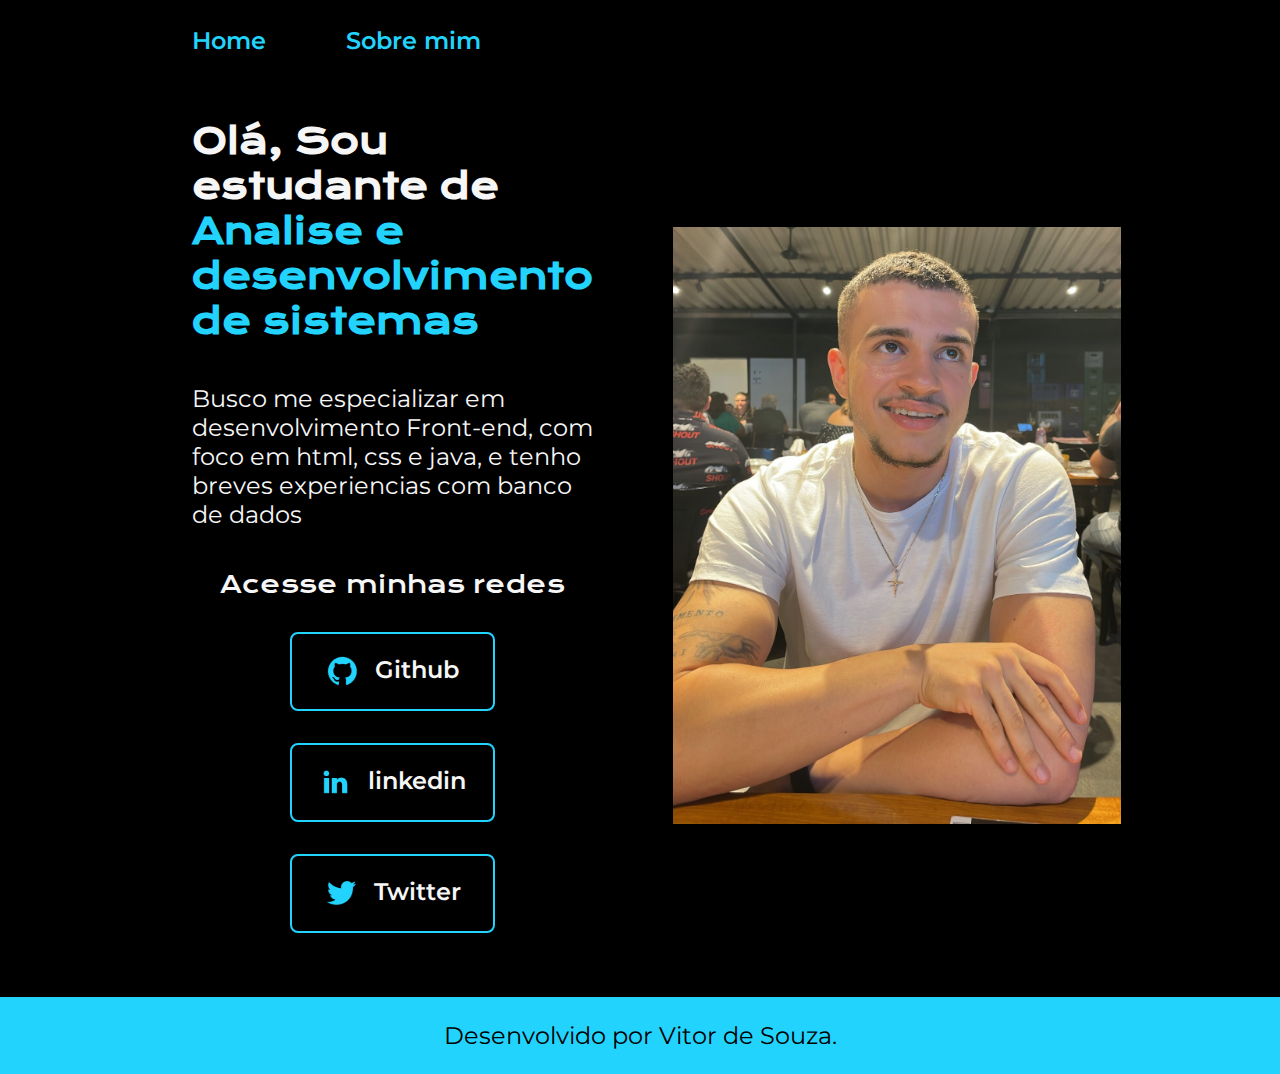
<file: index.html>
<!DOCTYPE html>
<html lang="pt-br">

<head>
    <meta charset="UTF-8">
    <meta http-equiv="X-UA-Compatible" content="IE=edge">
    <meta name="viewport" content="width=device-width, initial-scale=1.0">
    <title>Portifolio</title>
    <link rel="stylesheet" href="./styles/style.css">
</head>

<body>
    <header class="cabecalho">
        <nav class="cabecalho__menu">
            <a class="cabecalho__menu__link" href="index.html">Home</a>
            <a class="cabecalho__menu__link" href="about.html">Sobre mim</a>
        </nav>
    </header>
    <main class="apresentacao">
        <section class="apresentacao__conteudo">
            <h1 class="apresentacao__conteudo__titulo">Olá, Sou estudante de<strong 
            class="titulo-destaque"> Analise e desenvolvimento de sistemas
            </strong></h1>
            <p class="apresentacao__conteudo__texto">Busco me especializar em desenvolvimento
            Front-end, com foco em html, css e java, e tenho breves experiencias com banco de dados</p>
            <div class="apresentacao__links">
                <h2 class="apresentacao__links__subtitulo">Acesse minhas redes</h2>
                <a class="apresentacao__links__navegacao" href="https://github.com/Vitor681">
                    <img src="./assets/github.png">
                    Github
                </a>
                <a class="apresentacao__links__navegacao" href="https://www.linkedin.com/in/vitor-souza-73089425b/">
                    <img src="./assets/linkedin.png">
                    linkedin
                </a>
                <a class="apresentacao__links__navegacao" href="https://twitter.com/VitorSouz04">
                    <img src="./assets/twitter.png">
                    Twitter
                </a>
            </div>
        </section>
        <img class="apresentacao__imagem" src="./assets/My.jpg" alt="Foto da Joana Santos programando">
    </main>
    <footer class="rodape">
        <p>Desenvolvido por Vitor de Souza.</p>
    </footer>
</body>

</html>
</file>
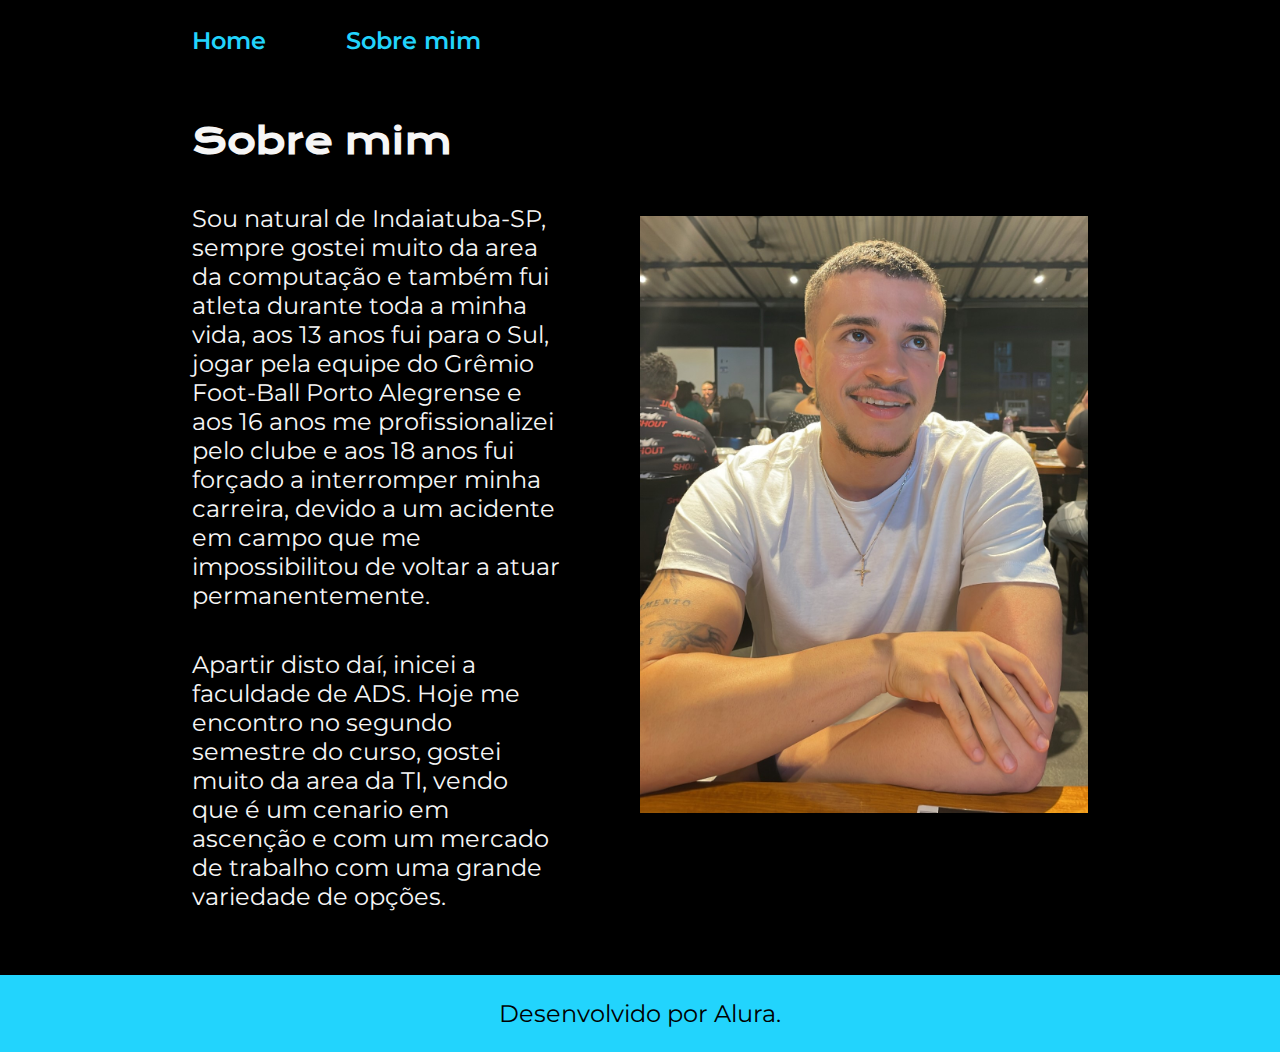
<file: about.html>
<!DOCTYPE html>
<html lang="pt-br">

<head>
    <meta charset="UTF-8">
    <meta http-equiv="X-UA-Compatible" content="IE=edge">
    <meta name="viewport" content="width=device-width, initial-scale=1.0">
    <title>Sobre mim</title>
    <link rel="stylesheet" href="./styles/style.css">
</head>

<body>
    <header class="cabecalho">
        <nav class="cabecalho__menu">
            <a class="cabecalho__menu__link" href="index.html">Home</a>
            <a class="cabecalho__menu__link" href="about.html">Sobre mim</a>
        </nav>
    </header>

    <main class="apresentacao">
        <section class="apresentacao__conteudo">
            <h1 class="apresentacao__conteudo__titulo">Sobre mim</h1>
            <p class="apresentacao__conteudo__texto">Sou natural de Indaiatuba-SP, sempre gostei muito da area da
                computação e também fui atleta durante toda a minha vida, aos 13 anos fui para o Sul, jogar pela equipe
                do Grêmio Foot-Ball Porto Alegrense e aos 16 anos me profissionalizei pelo clube e aos 18 anos fui
                forçado a interromper minha carreira, devido a um acidente em campo que me
                impossibilitou de voltar a atuar permanentemente.
            </p>
            <p class="apresentacao__conteudo__texto">
                Apartir disto daí, inicei a faculdade de ADS. Hoje me encontro no segundo semestre do curso, gostei
                muito da area da TI, vendo que é um cenario em ascenção e com um mercado de trabalho com uma grande
                variedade de opções.</p>
        </section>
        <img class="apresentacao__imagem" src="./assets/My.jpg" alt="Foto da Joana Santos programando">
    </main>

    <footer class="rodape">
        <p>Desenvolvido por Alura.</p>
    </footer>
</body>

</html>
</file>
<file: styles/style.css>
@import url('https://fonts.googleapis.com/css2?family=Krona+One&family=Montserrat:wght@400;600&display=swap');

:root {
    --cor-primaria: #000000;
    --cor-secundaria: #F6F6F6;
    --cor-terciaria: #22D4FD;
    --cor-hover: gray;

    --fonte-primaria: 'Krona One', sans-serif;
    --fonte-secundaria: 'Montserrat', sans-serif;
}
*{
    margin: 0;
    padding: 0;
}

body{
    box-sizing: border-box;
    background-color: var(--cor-primaria);
    color: var(--cor-secundaria);
}
.cabecalho{
    padding: 2% 0% 0% 15%;
}
.cabecalho__menu{
    display: flex;
    gap: 80px;
}
.cabecalho__menu__link{
    font-family: var(--fonte-secundaria);
    font-size: 1.5rem;
    font-weight: 600;
    color: var(--cor-terciaria);
    text-decoration: none;
}
.apresentacao{
    padding: 5% 15%;
    display: flex;
    align-items: center;
    justify-content: space-between;
    gap: 80px;
}
.apresentacao__conteudo{
    width: 50%;
    display: flex;
    flex-direction: column;
    gap: 40px;
}

.apresentacao__conteudo__titulo{
    font-size: 2.2rem;
    font-family: var(--fonte-primaria);
}
.titulo-destaque{
    color: var(--cor-terciaria);
}
.apresentacao__conteudo__texto{
    font-size: 1.5rem;
    font-family: var(--fonte-secundaria);
}

.apresentacao__links{
    display: flex;
    flex-direction: column;
    justify-content: space-between;
    align-items: center;
    gap: 32px;
}
.apresentacao__links__subtitulo{
    font-family: var(--fonte-primaria);
    font-weight: 400;
    font-size: 1.5rem;
}
.apresentacao__links__navegacao{
    display: flex;
    justify-content: center;
    gap: 16px;
    border: 2px solid var(--cor-terciaria);
    width: 50%;
    text-align: center;
    border-radius: 8px;
    font-size: 1.5rem;
    font-weight: 600;
    padding: 21.5px 0;
    text-decoration: none;
    color: var(--cor-secundaria);
    font-family: var(--fonte-secundaria);
}
.apresentacao__links__link:hover{
    background-color: var(--cor-hover);
}

.apresentacao__imagem{
    width: 50%;
}

.rodape{
    color: var(--cor-primaria);
    background-color: var(--cor-terciaria);
    padding: 24px;
    text-align: center;
    font-family: var(--fonte-secundaria);
    font-size: 1.5rem;
    font-weight: 400;
}

@media (max-width: 1200px){

    .cabecalho{
        padding: 10%;
    }

    .cabecalho__menu{
        justify-content: center;
    }

    .apresentacao{
        flex-direction: column-reverse;
        padding: 5%;
    }

    .apresentacao__conteudo{
        width: auto;
    }
}
</file>
